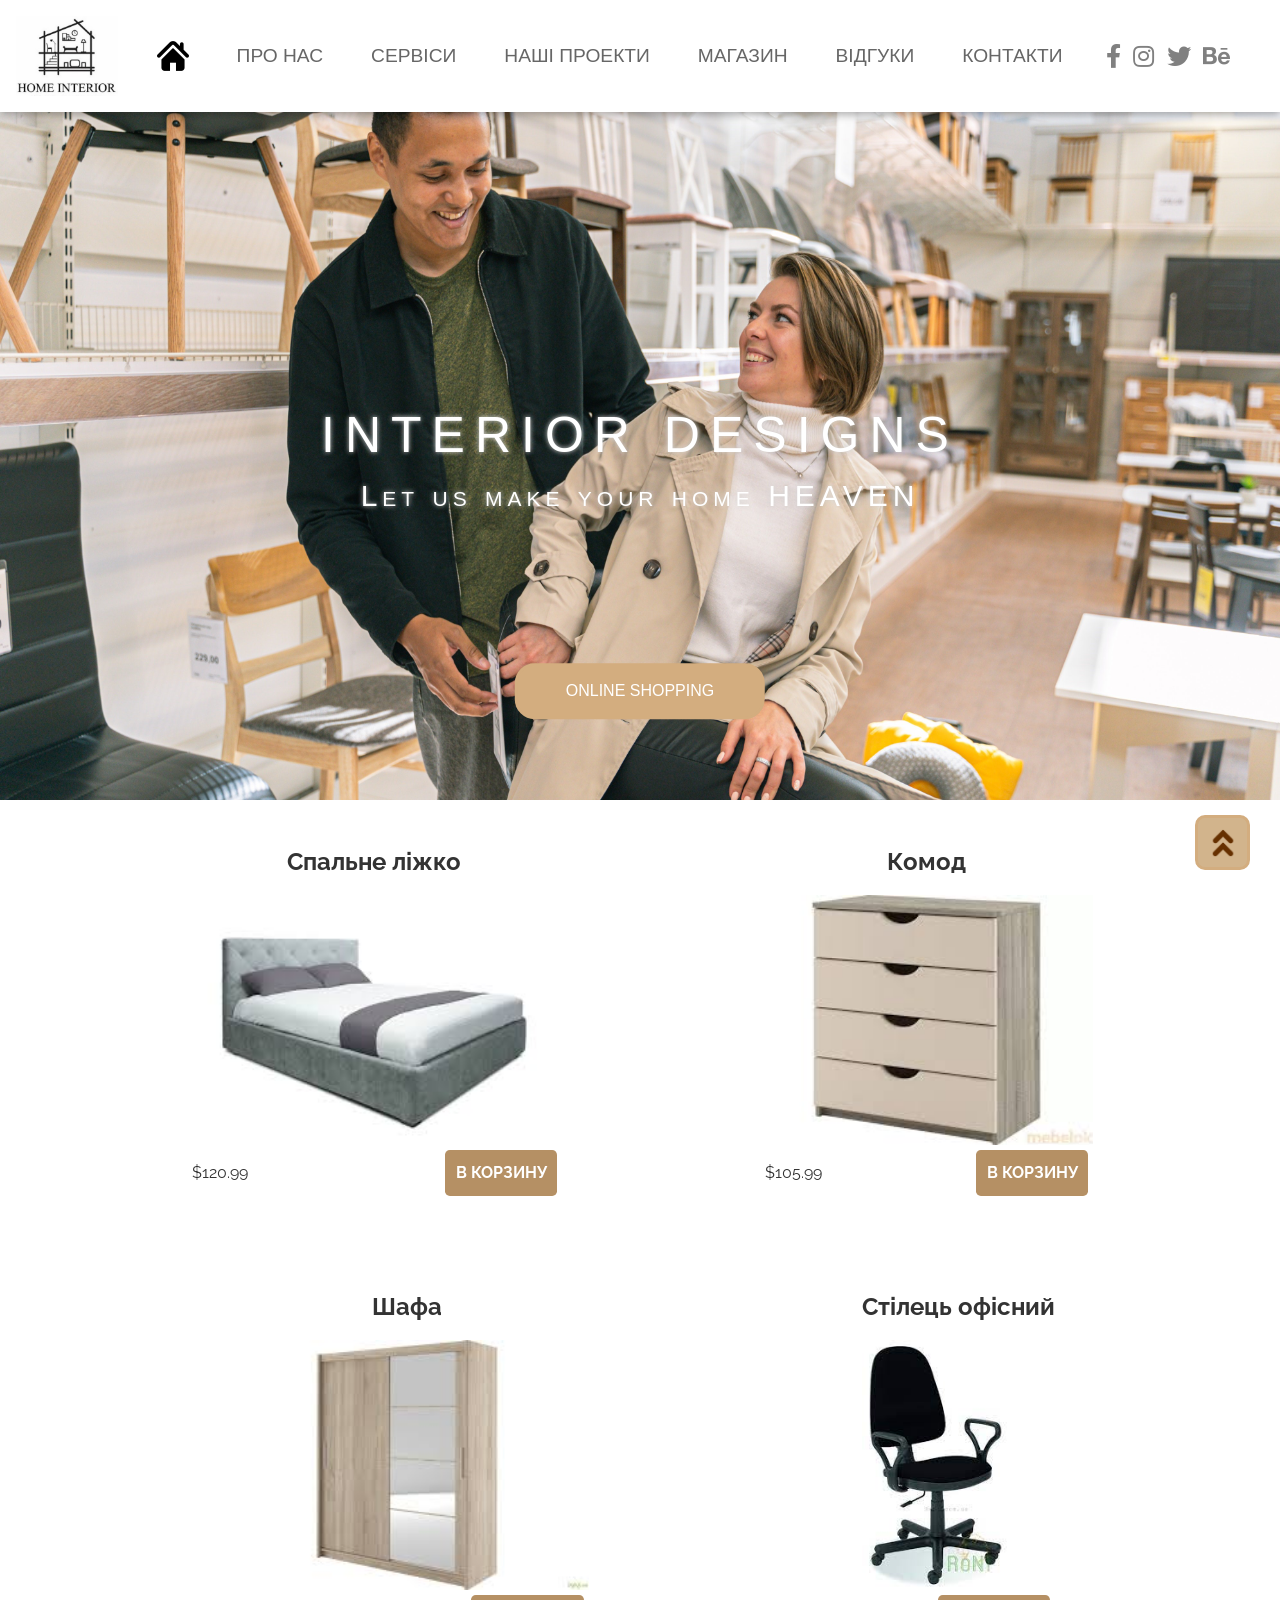
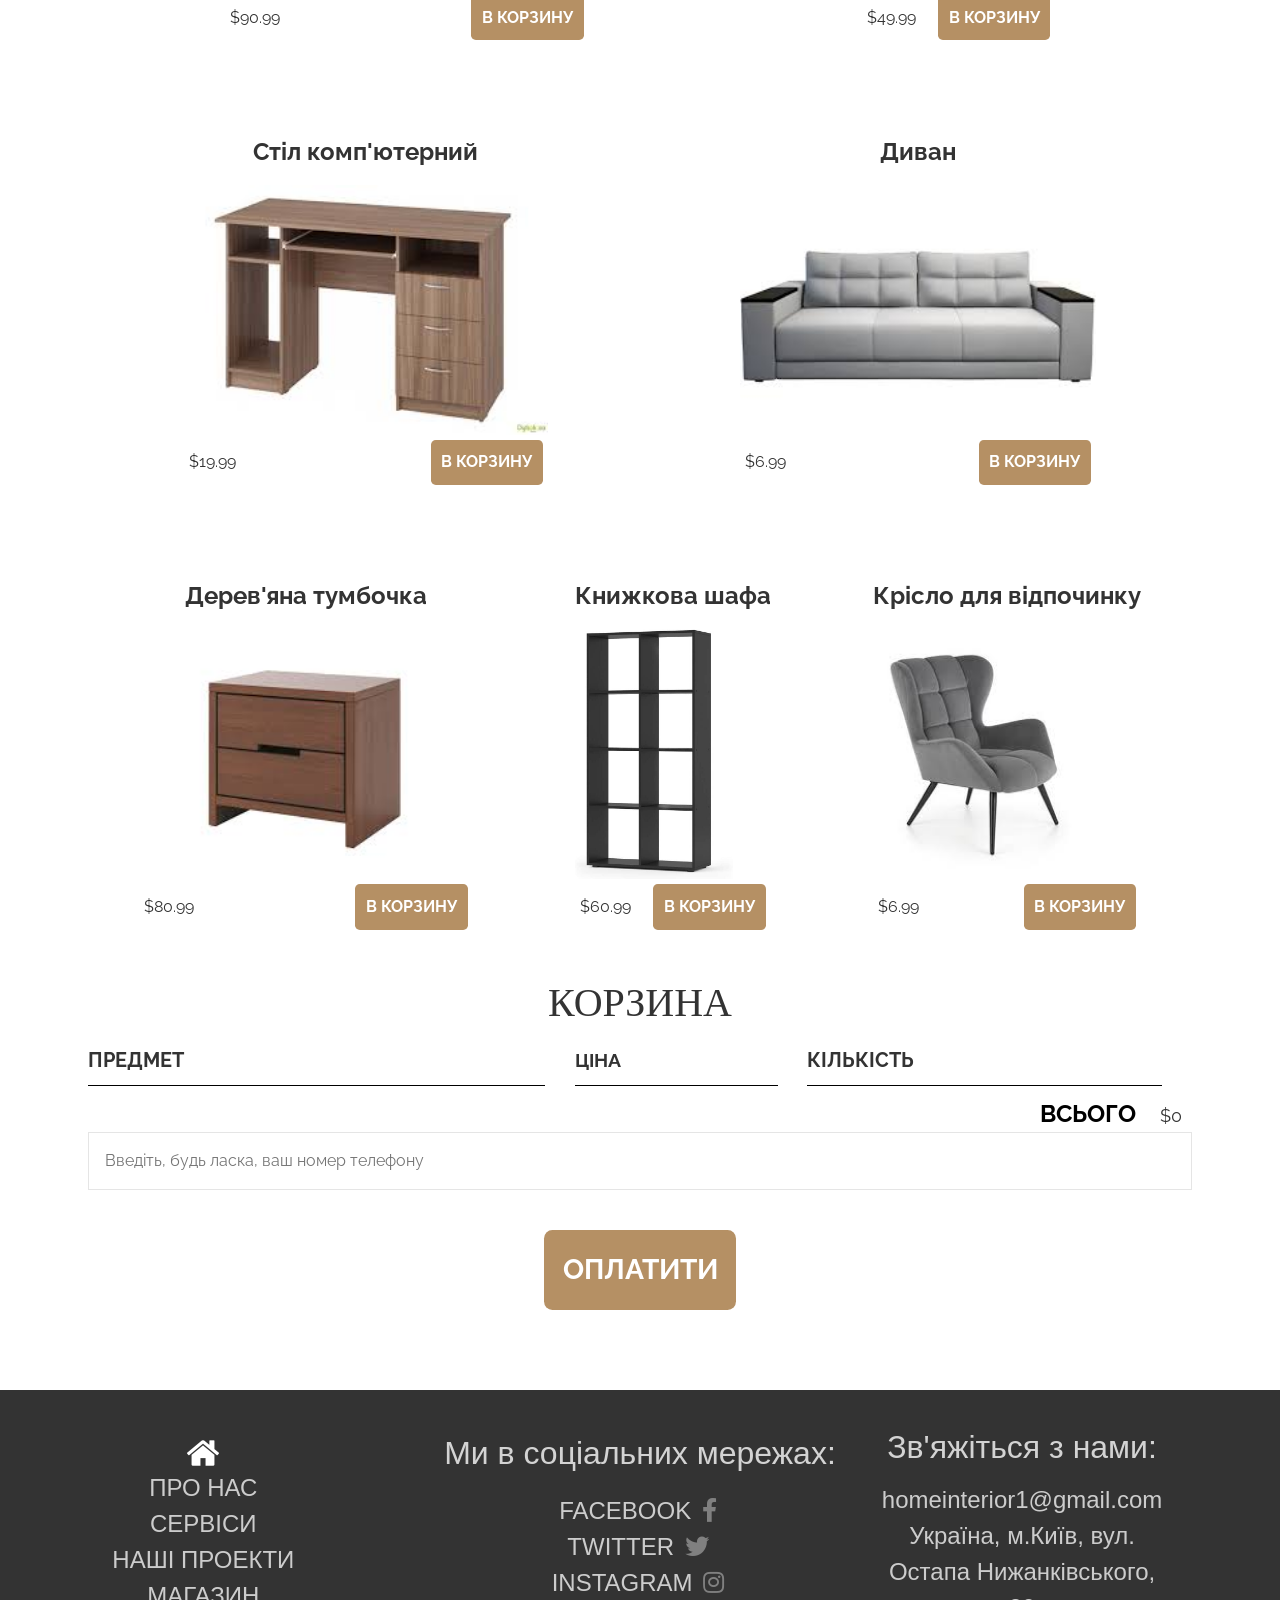
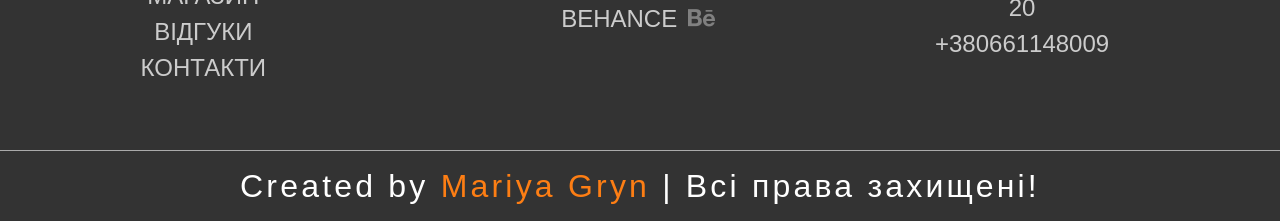
<file: shop.html>
<!DOCTYPE html>
<html>
	<head>
		<meta charset="UTF-8">
		<meta name="viewport" content="width=device-width, initial-scale=1.0">
				<title>HOME INTERIOR|SHOP</title>
		<link rel="shortcut icon" href="images/logo.ico" type="image/x-icon">
  
		<!-- font awesome file link  -->
		<link rel="stylesheet" href="https://cdnjs.cloudflare.com/ajax/libs/font-awesome/5.15.1/css/all.min.css">

		<!-- bootstrap file link  -->
		<link rel="stylesheet" href="https://cdnjs.cloudflare.com/ajax/libs/twitter-bootstrap/4.5.3/css/bootstrap.min.css">
 
		<link rel="stylesheet" href="style1.css">
		<script src="shop.js"></script>

	</head>

<body>
	<header class="header fixed-top">
		<a href="#" class="logo"><img src="images/logo.jpg" alt=""></a>

		<nav>
		  <ul>
			<li><a href="index.html"><img class="icon1" src="images/home-icon.png"></a></li>
			<li><a href="index.html #about">ПРО НАС</a></li>
			<li><a href="index.html #service">СЕРВІСИ</a></li>
			<li><a href="index.html #project">НАШІ ПРОЕКТИ</a></li>
			<li><a href="index.html #shop">МАГАЗИН</a></li>
			<li><a href="index.html #review">ВІДГУКИ</a></li>
			<li><a href="index.html #contact">КОНТАКТИ</a></li>
		  </ul>
		</nav>
		<div style="margin-right:30px;" >
			<a href="https://www.facebook.com/profile.php?id=100076856980395"><i class="fab fa-facebook-f"></i></a>
			<a href="https://instagram.com/home.interior_studio?utm_medium=copy_link"><i class="fab fa-instagram"></i></a>
			<a href="https://twitter.com/home_interior01?t=URUIEHUhkprpewQNkyPiCw&s=09"><i class="fab fa-twitter"></i></a>
			<a href="https://www.behance.net/d32e8308"><i class="fab fa-behance"></i></a>
		</div>
		<div class="fas fa-bars">
		</div>

	</header>
	
	<section id="home">
		<img src="images/mag.jpg" style="height:800px;width:100%;">
		<div class="page-title">INTERIOR DESIGNS</br>
		<div class="description">Let us make your home HEAVEN</div><br></div>
		<a href="#go" class="btn">ONLINE SHOPPING</a>
	</section>

    <section id="go" class="container content-section">
        
            <div class="shop-items">
                <div class="shop-item">
                    <span class="shop-item-title">Спальне ліжко</span>
                    <img class="shop-item-image" src="images/A1.jpg">
                    <div class="shop-item-details">
                        <span class="shop-item-price">$120.99</span>
                        <button class="btn00 btn-primary shop-item-button" type="button">В КОРЗИНУ</button>
                    </div>
                </div>
                <div class="shop-item">
                    <span class="shop-item-title">Комод</span>
                    <img class="shop-item-image" src="images/A2.jpg">
                    <div class="shop-item-details">
                        <span class="shop-item-price">$105.99</span>
                        <button class="btn00 btn-primary shop-item-button"type="button">В КОРЗИНУ</button>
                    </div>
                </div>
                <div class="shop-item">
                    <span class="shop-item-title">Шафа</span>
                    <img class="shop-item-image" src="images/A3.jpg">
                    <div class="shop-item-details">
                        <span class="shop-item-price">$90.99</span>
                        <button class="btn00 btn-primary shop-item-button" type="button">В КОРЗИНУ</button>
                    </div>
                </div>
				
			
                <div class="shop-item">
                    <span class="shop-item-title">Стілець офісний</span>
                    <img class="shop-item-image" src="images/A4.jpg">
                    <div class="shop-item-details">
                        <span class="shop-item-price">$49.99</span>
                        <button class="btn00 btn-primary shop-item-button" type="button">В КОРЗИНУ</button>
                    </div>
                </div>
  
                <div class="shop-item">
                    <span class="shop-item-title">Стіл комп'ютерний</span>
                    <img class="shop-item-image" src="images/A5.jpg">
                    <div class="shop-item-details">
                        <span class="shop-item-price">$19.99</span>
                        <button class="btn00 btn-primary shop-item-button" type="button">В КОРЗИНУ</button>
                    </div>
                </div>
                <div class="shop-item">
                    <span class="shop-item-title">Диван</span>
                    <img class="shop-item-image" src="images/A6.jpg">
                    <div class="shop-item-details">
                        <span class="shop-item-price">$6.99</span>
                        <button class="btn00 btn-primary shop-item-button" type="button">В КОРЗИНУ</button>
                    </div>
                </div>
				                <div class="shop-item">
                    <span class="shop-item-title">Дерев'яна тумбочка</span>
                    <img class="shop-item-image" src="images/A7.jpg">
                    <div class="shop-item-details">
                        <span class="shop-item-price">$80.99</span>
                        <button class="btn00 btn-primary shop-item-button" type="button">В КОРЗИНУ</button>
                    </div>
                </div>
				                <div class="shop-item">
                    <span class="shop-item-title">Книжкова шафа</span>
                    <img class="shop-item-image" src="images/A8.jpg">
                    <div class="shop-item-details">
                        <span class="shop-item-price">$60.99</span>
                        <button class="btn00 btn-primary shop-item-button" type="button">В КОРЗИНУ</button>
                    </div>
                </div>
				                <div class="shop-item">
                    <span class="shop-item-title">Крісло для відпочинку</span>
                    <img class="shop-item-image" src="images/A9.jpg">
                    <div class="shop-item-details">
                        <span class="shop-item-price">$6.99</span>
                        <button class="btn00 btn-primary shop-item-button" type="button">В КОРЗИНУ</button>
                    </div>
                </div>
            </div>
        </section>
        <section class="container content-section">
            <h2 class="section-header">КОРЗИНА</h2>
            <div class="cart-row">
                <span class="cart-item cart-header cart-column">ПРЕДМЕТ</span>
                <span class="cart-price cart-header cart-column">ЦІНА</span>
                <span class="cart-quantity cart-header cart-column">КІЛЬКІСТЬ</span>
            </div>
            <div class="cart-items">
            </div>
            <div class="cart-total">
                <strong class="cart-total-title">ВСЬОГО</strong>
                <span class="cart-total-price">$0</span>
            </div>
			<input class="num" type="number" placeholder="Введіть, будь ласка, ваш номер телефону" id="phone">
            <button class="btn00 btn-primary btn-purchase" type="button">ОПЛАТИТИ</button>
        </section>
		<button style="border: .2rem solid #d3ad7f;position: fixed; bottom: 30px; right: 30px; z-index: 999; width: 55px; height: 55px; background: #D2B48C; border-radius:10px" onclick="window.scrollTo(0,0)">
		<img style="width:30px; height:30px;" src="images/arrow.png"></button>
	<footer class="footer">
	<br>
	<div class="row">

	<div class="col-md-4">
	  
	  <div class="list">
			<a href="index.html"><img class="icon1" src="images/home-icon2.png"></a>
			<a href="index.html #about">ПРО НАС</a>
			<a href="index.html #service">СЕРВІСИ</a>
			<a href="index.html #project">НАШІ ПРОЕКТИ</a>
			<a href="index.html #shop">МАГАЗИН</a>
			<a href="index.html #review">ВІДГУКИ</a>
			<a href="index.html #contact">КОНТАКТИ</a>
	  </div>
	</div>

	<div class="col-md-4">
	<h2>Ми в соціальних мережах:</h2>
	  <div class="list">
		<a href="https://www.facebook.com/profile.php?id=100076856980395">FACEBOOK <i class="fab fa-facebook-f"></i></a>
		<a href="https://twitter.com/home_interior01?t=URUIEHUhkprpewQNkyPiCw&s=09">TWITTER <i class="fab fa-twitter"></i></a>
		<a href="https://instagram.com/home.interior_studio?utm_medium=copy_link">INSTAGRAM <i class="fab fa-instagram"></i></a>
		<a href="https://www.behance.net/d32e8308">BEHANCE <i class="fab fa-behance"></i></a>
	  </div>
	</div>

	<div class="col-md-3">
	 <h2>Зв'яжіться з нами:</h2>
	  <div class="list">
			<li>homeinterior1@gmail.com
			<li>Україна, м.Київ, вул. Остапа Нижанківського, 20
			<li>+380661148009
	  </div>
	</div>



	</div><br><br>
	<h1 class="credit">Created by <span>Mariya Gryn</span> | Всі права захищені! </h1>

	</footer>
</body>
</html>
</file>
<file: style1.css>
@import url('https://fonts.googleapis.com/css?family=Raleway:300,400,700');
body{
	overflow-x:hidden;
}
/*Header(верхня частина)*/
.header{
  display: flex;
  align-items: center;
  justify-content: space-between;
  width:100%;
  background:#fff;
  z-index: 100;
  padding:1rem;
  box-shadow: 0 .2rem .5rem rgba(0,0,0,.3);
}

.header .logo img{
  height: 5rem;
}

.icon1{
	height: 2rem;
}
.header nav ul{
  list-style-type: none;
  display: flex;
  align-items: center;
  justify-content: space-around;
  margin:0; padding:0;
}

.header nav ul li{
  margin: 0 1.5rem;
}

.header nav ul li a{
  font-size: 1.2rem;
  color:#666;
}

.header nav ul li a:hover{
  color:#000;
  text-decoration: none;
}

.header .fa-bars{
  font-size: 2.5rem;
  color:#666;
  cursor: pointer;
  display: none;
}

/*Іконки Фейсбука,Інстаграма,Твіттера*/
.fab {
  display: inline-block;
  font-style: normal;
  color: gray;
  font-size: 24px;
  padding: 4px;
  }

.fa-facebook:before {
  content: "\f09a"; }

.fa-facebook-f:before {
  content: "\f39e"; }

.fa-facebook-messenger:before {
  content: "\f39f"; }

.fa-facebook-square:before {
  content: "\f082"; }

.fa-instagram:before {
  content: "\f16d"; }

.fa-twitter:before {
  content: "\f099"; }

.fa-twitter-square:before {
  content: "\f081"; }
  
/*Текст на картинці*/
.page-title{
	text-align:center;
	font-size:50px;
	color:white;
	letter-spacing:10px;
	text-shadow:0 0 5px lightgray;
	top:55%;
	left:50%;
	position: absolute;
	transform:translate(-50%,-50%);
}
.description{
	text-align:center;
	font-variant:small-caps;
	font-size:30px;
	color:white;
	letter-spacing:5px;
	text-shadow:0 0 5px lightgray;
}

/*Кнопка "Дізнатися більше"*/
.btn{
	display: inline-block;
	margin-top: 1rem;
	background:#d3ad7f;
	color:#fff;
	padding:.8rem 3rem;
	border:.2rem solid #d3ad7f;
	cursor: pointer;
	font-size: 1rem;
	top:75%;
	left:50%;
	position: absolute;
	transform:translate(-50%,-50%);
	border-radius:20px;
}

.btn:hover{
  background:rgba(255, 165, 0,.2);
  color:white;
}

.content-section {
    margin: 1em;
    font-family: Raleway;
}

.container {
    max-width: 90%;
    margin: 0 auto;
    padding: 0 1.5em;
}
.section-header {
    font-family: "Metal Mania";
    font-weight: normal;
    color: #333;
    text-align: center;
    font-size: 2.5em;
}

.about-band-image {
    float: left;
    height: 200px;
    width: 200px;
    margin: 15px;
    border-radius: 50%;
}
.btn00 {
    text-align: center;
    vertical-align: middle;
    padding: .67em .67em;
    cursor: pointer;
}

.btn-header {
    margin: .5em 15% 2em 15%;
    color: white;
    border: 2px solid #b59064;
    background-color: #b59064;
    border-radius: 0;
    font-size: 1.5em;
    font-weight: lighter;
    padding-left: 2em;
    padding-right: 2em;
}

.btn-header:hover {
    background-color: #d3ad7f;
}

.btn-play {
    display: block;
    margin: 0 auto;
    color: #b59064;
    font-size: 4em;
    border-radius: 50%;
    width: 100px;
    height: 100px;
    padding: 0;
    text-align: center;
}

.btn-primary {
    color: white;
    background-color: #b59064;
    border: none;
    border-radius: .3em;
    font-weight: bold;
}

.btn-primary:hover {
    background-color: #d3ad7f;
}

.tour-row {
    border-bottom: 1px solid black;
    padding-bottom: 1em;
    margin-bottom: 1em;
}

.tour-row:last-child {
    border: none;
}

.tour-item {
    display: inline-block;
    padding-right: .5em;
}

.tour-date {
    color: #555;
    width: 11%;
    font-weight: bold;
}

.tour-city {
    width: 24%;
}

.tour-arena {
    width: 42%;
}

.tour-btn {
    max-width: 19%;
}

.shop-item {
    margin: 4%;
}

.shop-item-title {
    display: block;
    width: 100%;
    text-align: center;
    font-weight: bold;
    font-size: 1.5em;
    color: #333;
    margin-bottom: 15px;
}

.shop-item-image {
    height: 250px;
}

.shop-item-details {
    display: flex;
    align-items: center;
    padding: 5px;
}

.shop-item-price {
    flex-grow: 1;
    color: #333;
}

.shop-items {
    display: flex;
    flex-wrap: wrap;
    justify-content: space-around;
}

.cart-header {
    font-weight: bold;
    font-size: 1.25em;
    color: #333;
}

.cart-column {
    display: flex;
    align-items: center;
    border-bottom: 1px solid black;
    margin-right: 1.5em;
    padding-bottom: 10px;
    margin-top: 10px;
}

.cart-row {
    display: flex;
}

.cart-item {
    width: 45%;
}

.cart-price {
    width: 20%;
    font-size: 1.2em;
    color: #333;
}

.cart-quantity {
    width: 35%;
}

.cart-item-title {
    color: #333;
    margin-left: .5em;
    font-size: 1.2em;
}

.cart-item-image {
    width: 75px;
    height: auto;
    border-radius: 10px;
}

.btn-danger {
    color: white;
    background-color: #EB5757;
    border: none;
    border-radius: .3em;
    font-weight: bold;
}

.btn-danger:hover {
    background-color: #CC4C4C;
}

.cart-quantity-input {
    height: 34px;
    width: 50px;
    border-radius: 5px;
    border: 1px solid #56CCF2;
    background-color: #eee;
    color: #333;
    padding: 0;
    text-align: center;
    font-size: 1.2em;
    margin-right: 25px;
}

.cart-row:last-child {
    border-bottom: 1px solid black;
}

.cart-row:last-child .cart-column {
    border: none;
}

.cart-total {
    text-align: end;
    margin-top: 10px;
    margin-right: 10px;
}

.cart-total-title {
    font-weight: bold;
    font-size: 1.5em;
    color: black;
    margin-right: 20px;
}

.cart-total-price {
    color: #333;
    font-size: 1.1em;
}

.btn-purchase {
    display: block;
    margin: 40px auto 80px auto;
    font-size: 1.75em;
}
.num{
	width:100%;
    padding:1rem;
    border:.1rem solid rgba(0,0,0,.1);
    font-size: 1rem;
    color:#333;
    text-transform: none;
}
/*Footer*/
.sect0{
	width:100%;
}
.footer{
  background:#333;
  text-align: center;
  border-top: 2px solid lighgray;
  height: 20%;
}

.footer h2{
  color:lightgray;
  margin-top: 5%;
}



.footer .list{
  display: flex;
  flex-flow: column;
  margin-top: 5%;
}


.footer .list a{
  color:#ccc;
  font-size: 1.5rem;
}

.footer .list li{
  color:#ccc;
  font-size: 1.5rem;
  list-style-type: none;
}



.footer .credit{
  width: 100%;
  text-align: center;
  color:#fff;
  font-size: 2rem;
  padding:1rem 0;
  margin:1rem 0;
  margin-bottom: 0;
  border-top: .1rem solid #aaa;
  letter-spacing: .2rem;
}

.footer .credit span{
  color:var(--orange);
}
/*Медіа-запити(різні розміри екрану і дозволів)*/

@media (max-width:768px){

  html{
    font-size: 50%;
  }

  .header .fa-bars{
    display: block;
  }

  .header nav{
    position: fixed;
    top:6rem; right: -120%;
    height:calc(100vh - 6rem);
    width:100vw;
    background: rgba(0,0,0,.5);
    z-index: 1000;
    border-top: .1rem solid rgba(0,0,0,.3);
  }

  .header nav ul{
    height: 100%;
    width:33rem;
    background:#fff;
    flex-flow: column;
    justify-content: center;
    float: right;
  }

  .header nav ul li{
    margin:1rem 0;
  }

  .header nav ul li a{
    display: block;
    padding:.5rem 0;
    border: .1rem solid rgba(0,0,0,.3);
    width:25rem;
    border-radius: 5rem;
    text-align: center;
  }

  .header nav ul li a:hover{
    background:#333;
    color:#fff;
  }

  .header .nav-toggle{
    right: 0%;
  }

}

@media (max-width:400px){
  .home .hero .text1{
    font-size: 3.5rem;
    width: 33rem;
  }
  .home .hero .text2{
    font-size: 2.5rem;
    width: 30rem;
  }
}

@media (max-width:450px){
  html{
    font-size: 50%;
  }

  .heading span{
    font-size: 2.5rem;
  }

  .contact .row form .inputBox input{
    width:100%;
  }

}
</file>
